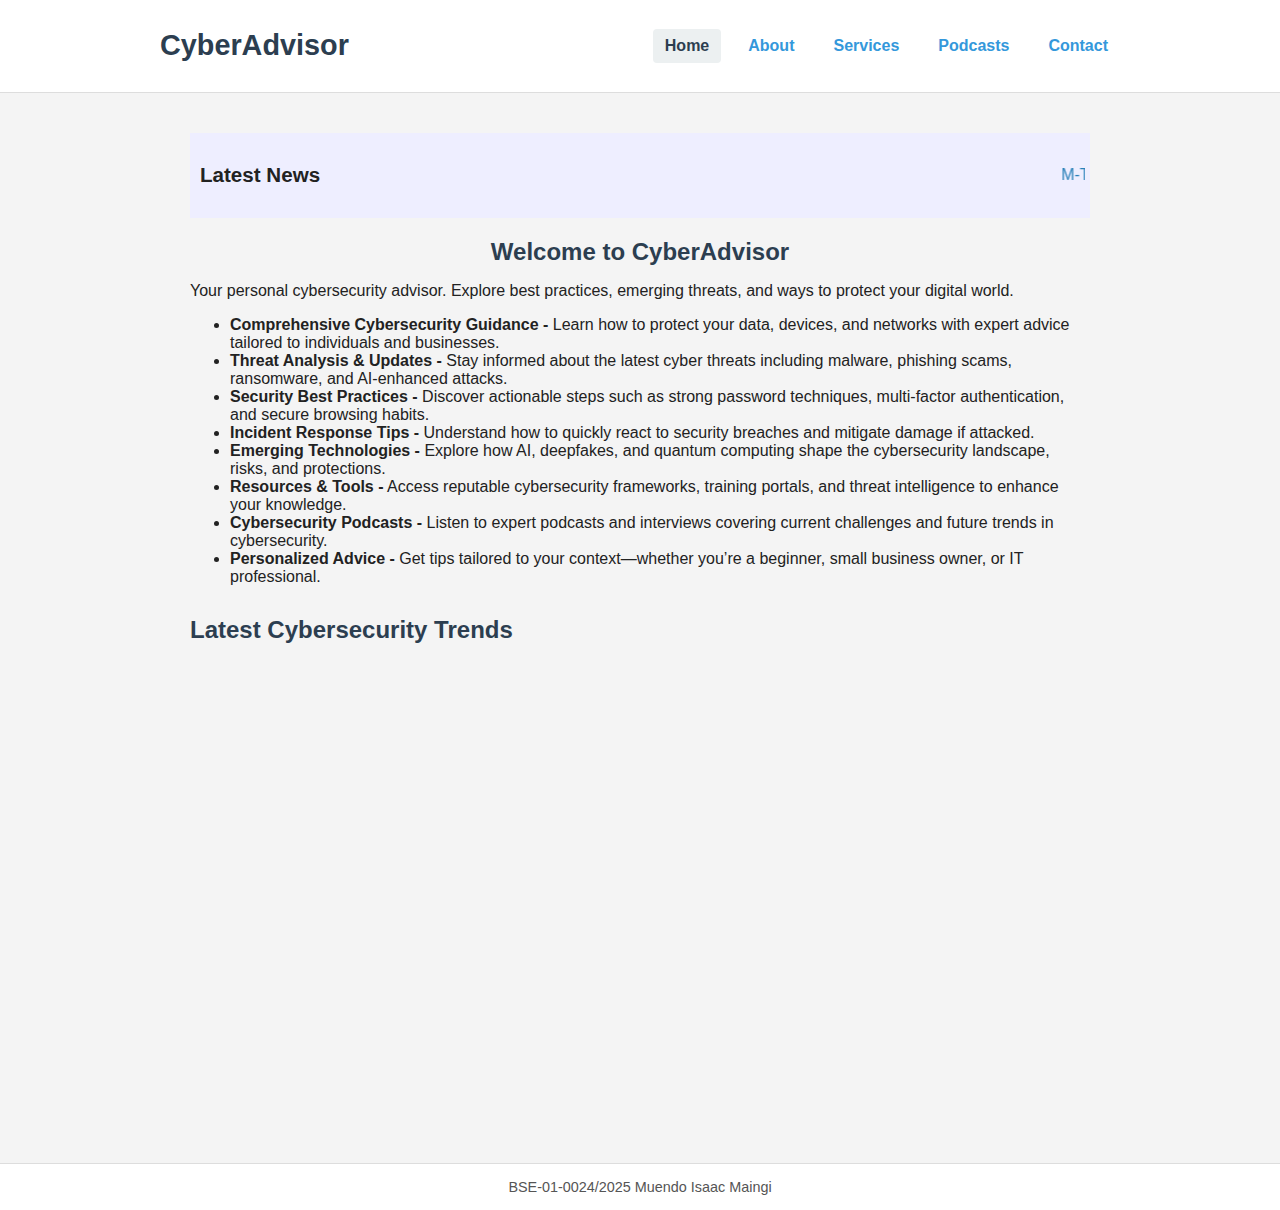
<file: assignment2/index.html>
<!DOCTYPE html>
<html lang="en">
  <head>
    <meta charset="UTF-8" />
    <meta name="viewport" content="width=device-width, initial-scale=1" />
    <title>Cybersecurity Advisor - Home</title>
    <link rel="stylesheet" href="style.css" />
  </head>
  <body>
    <header>
      <div class="header-container">
        <h1 class="logo">CyberAdvisor</h1>
        <nav>
          <a href="index.html" class="active">Home</a>
          <a href="about.html">About</a>
          <a href="services.html">Services</a>
          <a href="podcasts.html">Podcasts</a>
          <a href="contact.html">Contact</a>
        </nav>
      </div>
    </header>

    <main class="main-content">
      <div class="news-container">
        <div class="latest-news">
          <h3>Latest News</h3>
        </div>
        <marquee
          behavior="scroll"
          direction="left"
          scrollamount="3"
          class="news-ticker"
        >
          <a
            href="https://posts.kictanet.or.ke/m-tiba-data-breach-has-exposed-millions-of-kenyan-health-records/"
            >M-Tiba Data Breach has Exposed Millions of Kenyan Health Records</a
          >
          &nbsp;&nbsp;
          <a
            href="https://techtrendske.co.ke/2025/10/31/kras-x-account-hacked-amidst-national-cybersecurity-week/"
            >KRA’s X Account Hacked Amidst National Cybersecurity Week</a
          >
          &nbsp;&nbsp;
          <a
            href="https://k24.digital/411/experts-warn-that-kenya-faces-an-acute-cybersecurity-manpower-shortage"
            >Experts warn that Kenya faces an acute cybersecurity manpower shortage</a
          >
          &nbsp;&nbsp;
        </marquee>
      </div>

      <section>
        <h2 style="text-align: center">Welcome to CyberAdvisor</h2>
        <p>
          Your personal cybersecurity advisor. Explore best practices, emerging
          threats, and ways to protect your digital world.
        </p>
        <ul>
          <li>
            <strong>Comprehensive Cybersecurity Guidance -</strong> Learn how to
            protect your data, devices, and networks with expert advice tailored
            to individuals and businesses.
          </li>
          <li>
            <strong>Threat Analysis & Updates -</strong> Stay informed about the
            latest cyber threats including malware, phishing scams, ransomware,
            and AI-enhanced attacks.
          </li>
          <li>
            <strong>Security Best Practices -</strong> Discover actionable steps
            such as strong password techniques, multi-factor authentication, and
            secure browsing habits.
          </li>
          <li>
            <strong>Incident Response Tips -</strong> Understand how to quickly
            react to security breaches and mitigate damage if attacked.
          </li>
          <li>
            <strong>Emerging Technologies -</strong> Explore how AI, deepfakes,
            and quantum computing shape the cybersecurity landscape, risks, and
            protections.
          </li>
          <li>
            <strong>Resources & Tools -</strong> Access reputable cybersecurity
            frameworks, training portals, and threat intelligence to enhance
            your knowledge.
          </li>
          <li>
            <strong>Cybersecurity Podcasts -</strong> Listen to expert podcasts
            and interviews covering current challenges and future trends in
            cybersecurity.
          </li>
          <li>
            <strong>Personalized Advice -</strong> Get tips tailored to your
            context—whether you’re a beginner, small business owner, or IT
            professional.
          </li>
        </ul>
      </section>

      <section>
        <h2>Latest Cybersecurity Trends</h2>
        <iframe
          src="https://www.youtube.com/embed/kqaMIFEz15s"
          title="Cybersecurity Trends for 2025 and Beyond"
          frameborder="0"
          allowfullscreen
        ></iframe>
      </section>
    </main>

    <footer>BSE-01-0024/2025 Muendo Isaac Maingi</footer>
  </body>
</html>
</file>
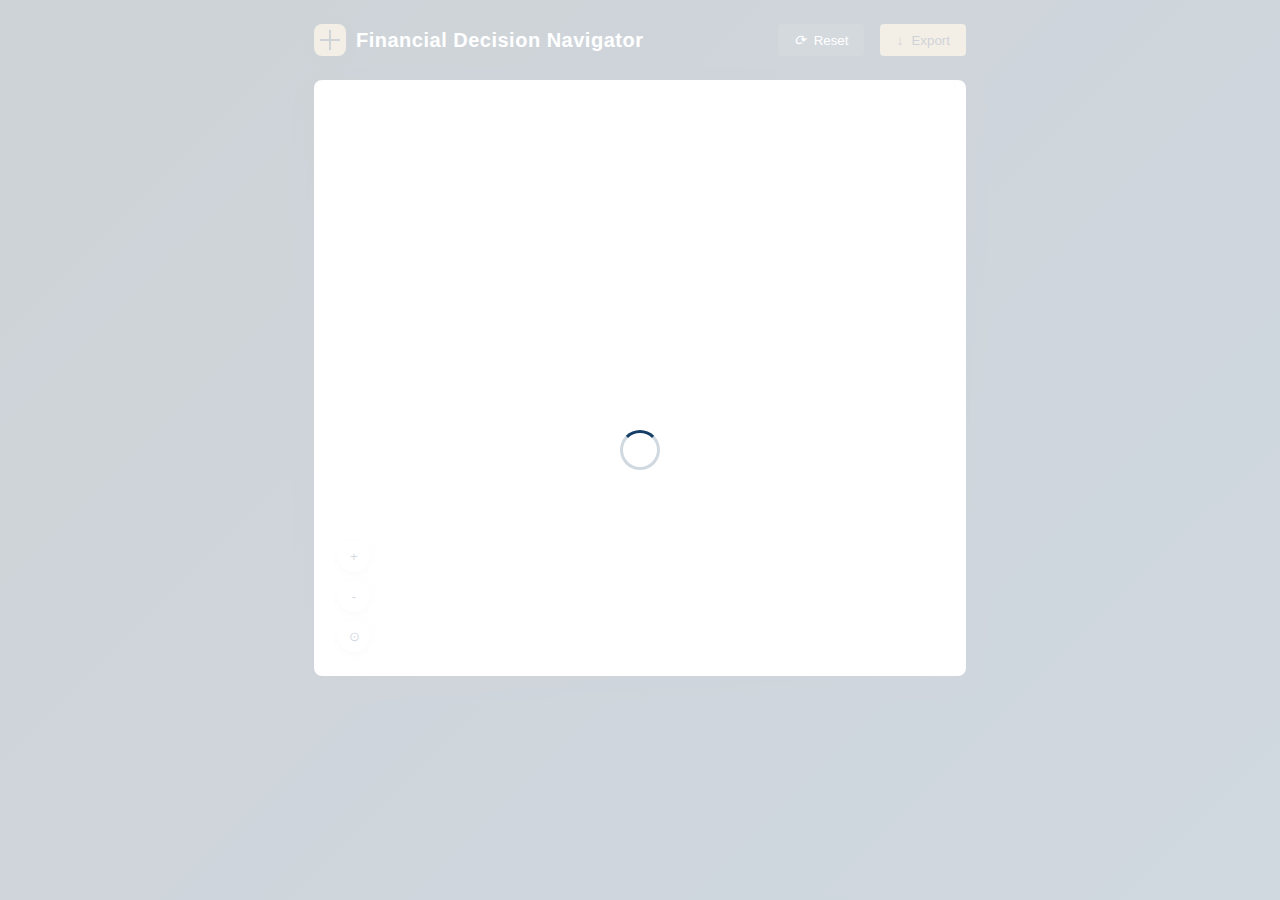
<file: assignment1/process.html>
<html>
<head>
    <meta charset="UTF-8">
    <meta name="viewport" content="width=device-width, initial-scale=1.0">
    <title>Financial Decision-Making Flowchart</title>
    <style>
        :root {
            --primary-dark: #0d2338;
            --primary: #153e66;
            --primary-light: #2a5d8f;
            --secondary: #4c5c6b;
            --accent: #c0aa83;
            --light-gray: #e5e8ec;
            --white: #ffffff;
            --shadow: rgba(0, 0, 20, 0.1);
        }

        * {
            margin: 0;
            padding: 0;
            box-sizing: border-box;
            font-family: 'Segoe UI', Tahoma, Geneva, Verdana, sans-serif;
        }

        body {
            background: linear-gradient(135deg, var(--primary-dark), var(--primary));
            color: var(--white);
            height: 100vh;
            display: flex;
            flex-direction: column;
            overflow: hidden;
        }

        .container {
            width: 100%;
            max-width: 700px;
            height: 100%;
            max-height: 700px;
            margin: 0 auto;
            padding: 1.5rem;
            display: flex;
            flex-direction: column;
            overflow: hidden;
        }

        header {
            display: flex;
            justify-content: space-between;
            align-items: center;
            margin-bottom: 1.5rem;
        }

        .logo {
            display: flex;
            align-items: center;
        }

        .logo-icon {
            width: 32px;
            height: 32px;
            background: var(--accent);
            border-radius: 8px;
            position: relative;
            margin-right: 10px;
            box-shadow: 0 4px 12px var(--shadow);
        }

        .logo-icon::before, .logo-icon::after {
            content: '';
            position: absolute;
            background: var(--primary-dark);
        }

        .logo-icon::before {
            width: 60%;
            height: 2px;
            top: 50%;
            left: 20%;
            transform: translateY(-50%);
        }

        .logo-icon::after {
            width: 2px;
            height: 60%;
            left: 50%;
            top: 20%;
            transform: translateX(-50%);
        }

        .logo h1 {
            font-size: 1.25rem;
            font-weight: 600;
            letter-spacing: 0.5px;
        }

        .controls {
            display: flex;
            gap: 1rem;
        }

        .btn {
            background: rgba(255, 255, 255, 0.1);
            border: none;
            padding: 0.5rem 1rem;
            border-radius: 4px;
            color: var(--white);
            font-weight: 500;
            cursor: pointer;
            transition: all 0.2s ease;
            display: flex;
            align-items: center;
            gap: 0.5rem;
        }

        .btn:hover {
            background: rgba(255, 255, 255, 0.2);
        }

        .btn-primary {
            background: var(--accent);
            color: var(--primary-dark);
        }

        .btn-primary:hover {
            background: #d1bb94;
        }

        .btn i {
            font-size: 0.875rem;
        }

        .flowchart-container {
            flex: 1;
            overflow: auto;
            background: var(--white);
            border-radius: 8px;
            box-shadow: 0 8px 24px var(--shadow);
            position: relative;
        }

        .grid {
            position: absolute;
            width: 100%;
            height: 100%;
            background-size: 20px 20px;
            background-image: 
                linear-gradient(to right, rgba(200, 205, 210, 0.1) 1px, transparent 1px),
                linear-gradient(to bottom, rgba(200, 205, 210, 0.1) 1px, transparent 1px);
            z-index: 1;
        }

        .flowchart {
            position: relative;
            padding: 2rem;
            min-width: 600px;
            min-height: 500px;
            z-index: 2;
        }

        .node {
            position: absolute;
            width: 180px;
            background: var(--white);
            border-radius: 6px;
            box-shadow: 0 4px 12px var(--shadow);
            padding: 1rem;
            transition: all 0.3s ease;
            cursor: pointer;
            z-index: 3;
        }

        .node:hover {
            transform: translateY(-4px);
            box-shadow: 0 8px 20px var(--shadow);
        }

        .node.expanded {
            width: 280px;
            z-index: 10;
        }

        .node-header {
            display: flex;
            align-items: center;
            margin-bottom: 0.5rem;
        }

        .node-icon {
            width: 24px;
            height: 24px;
            border-radius: 50%;
            display: flex;
            align-items: center;
            justify-content: center;
            margin-right: 8px;
            font-size: 0.75rem;
            background: var(--light-gray);
            color: var(--primary);
            font-weight: bold;
        }

        .decision .node-icon {
            background: var(--primary-light);
            color: var(--white);
        }

        .risk .node-icon {
            background: #e57373;
            color: var(--white);
        }

        .outcome .node-icon {
            background: #81c784;
            color: var(--white);
        }

        .node-title {
            font-weight: 600;
            color: var(--primary-dark);
            font-size: 0.9rem;
        }

        .node-content {
            color: var(--secondary);
            font-size: 0.8rem;
            line-height: 1.4;
        }

        .node-details {
            margin-top: 0.75rem;
            padding-top: 0.75rem;
            border-top: 1px solid var(--light-gray);
            font-size: 0.75rem;
            display: none;
        }

        .expanded .node-details {
            display: block;
        }

        .node-metrics {
            display: flex;
            gap: 1rem;
            margin-top: 0.5rem;
        }

        .metric {
            display: flex;
            flex-direction: column;
            background: var(--light-gray);
            padding: 0.5rem;
            border-radius: 4px;
            text-align: center;
            flex: 1;
        }

        .metric-value {
            font-weight: 600;
            color: var(--primary);
            font-size: 0.9rem;
        }

        .metric-label {
            font-size: 0.7rem;
            color: var(--secondary);
        }

        .connections {
            position: absolute;
            top: 0;
            left: 0;
            width: 100%;
            height: 100%;
            z-index: 2;
            pointer-events: none;
        }

        .tooltip {
            position: absolute;
            bottom: 100%;
            left: 50%;
            transform: translateX(-50%);
            background: var(--primary-dark);
            color: var(--white);
            padding: 0.5rem 0.75rem;
            border-radius: 4px;
            font-size: 0.75rem;
            opacity: 0;
            transition: opacity 0.2s ease;
            pointer-events: none;
            white-space: nowrap;
            z-index: 100;
        }

        .tooltip::after {
            content: '';
            position: absolute;
            top: 100%;
            left: 50%;
            transform: translateX(-50%);
            border-width: 5px;
            border-style: solid;
            border-color: var(--primary-dark) transparent transparent;
        }

        .node:hover .tooltip {
            opacity: 1;
        }

        .node-more {
            position: absolute;
            right: 8px;
            top: 8px;
            width: 16px;
            height: 16px;
            display: flex;
            align-items: center;
            justify-content: center;
            border-radius: 50%;
            background: var(--light-gray);
            color: var(--secondary);
            font-size: 0.8rem;
            cursor: pointer;
            transition: all 0.2s ease;
        }

        .node-more:hover {
            background: var(--primary-light);
            color: var(--white);
        }

        .expanded .node-more {
            transform: rotate(45deg);
        }

        .data-panel {
            position: absolute;
            right: 1.5rem;
            bottom: 1.5rem;
            width: 240px;
            background: var(--white);
            border-radius: 8px;
            box-shadow: 0 8px 24px var(--shadow);
            padding: 1rem;
            transform: translateY(120%);
            transition: transform 0.3s ease;
            z-index: 100;
        }

        .data-panel.active {
            transform: translateY(0);
        }

        .panel-header {
            display: flex;
            justify-content: space-between;
            align-items: center;
            margin-bottom: 0.75rem;
            color: var(--primary-dark);
            font-weight: 600;
        }

        .panel-close {
            width: 20px;
            height: 20px;
            display: flex;
            align-items: center;
            justify-content: center;
            border-radius: 50%;
            background: var(--light-gray);
            color: var(--secondary);
            font-size: 0.8rem;
            cursor: pointer;
            transition: all 0.2s ease;
        }

        .panel-close:hover {
            background: #e57373;
            color: var(--white);
        }

        .panel-content {
            font-size: 0.8rem;
            color: var(--secondary);
        }

        .data-row {
            display: flex;
            justify-content: space-between;
            padding: 0.5rem 0;
            border-bottom: 1px solid var(--light-gray);
        }

        .data-row:last-child {
            border-bottom: none;
        }

        .data-label {
            color: var(--secondary);
        }

        .data-value {
            color: var(--primary-dark);
            font-weight: 500;
        }

        .zoom-controls {
            position: absolute;
            left: 1.5rem;
            bottom: 1.5rem;
            display: flex;
            flex-direction: column;
            gap: 0.5rem;
            z-index: 100;
        }

        .zoom-btn {
            width: 32px;
            height: 32px;
            border-radius: 50%;
            background: var(--white);
            color: var(--primary);
            border: none;
            box-shadow: 0 2px 8px var(--shadow);
            display: flex;
            align-items: center;
            justify-content: center;
            cursor: pointer;
            transition: all 0.2s ease;
        }

        .zoom-btn:hover {
            background: var(--primary);
            color: var(--white);
        }

        .loading {
            position: absolute;
            top: 0;
            left: 0;
            width: 100%;
            height: 100%;
            background: rgba(255, 255, 255, 0.8);
            display: flex;
            align-items: center;
            justify-content: center;
            z-index: 1000;
        }

        .spinner {
            width: 40px;
            height: 40px;
            border: 3px solid rgba(21, 62, 102, 0.2);
            border-radius: 50%;
            border-top: 3px solid var(--primary);
            animation: spin 1s linear infinite;
        }

        @keyframes spin {
            0% { transform: rotate(0deg); }
            100% { transform: rotate(360deg); }
        }

        .notification {
            position: fixed;
            top: 1rem;
            left: 50%;
            transform: translateX(-50%);
            padding: 0.75rem 1.5rem;
            background: var(--white);
            color: var(--primary-dark);
            border-radius: 4px;
            box-shadow: 0 4px 12px var(--shadow);
            z-index: 1000;
            font-size: 0.875rem;
            opacity: 0;
            transition: opacity 0.3s ease;
        }

        .notification.show {
            opacity: 1;
        }

        @media (max-width: 600px) {
            .container {
                padding: 1rem;
            }

            .logo h1 {
                font-size: 1rem;
            }

            .btn {
                padding: 0.5rem;
            }

            .btn span {
                display: none;
            }

            .node {
                width: 150px;
            }

            .node.expanded {
                width: 220px;
            }

            .data-panel {
                width: calc(100% - 2rem);
                left: 1rem;
                right: 1rem;
            }
        }
    </style>
</head>
<body>
    <div class="container">
        <header>
            <div class="logo">
                <div class="logo-icon"></div>
                <h1>Financial Decision Navigator</h1>
            </div>
            <div class="controls">
                <button class="btn" id="reset-btn">
                    <i>⟳</i>
                    <span>Reset</span>
                </button>
                <button class="btn btn-primary" id="export-btn">
                    <i>↓</i>
                    <span>Export</span>
                </button>
            </div>
        </header>

        <div class="flowchart-container">
            <div class="grid"></div>
            <div class="flowchart" id="flowchart">
                <!-- Nodes will be dynamically generated -->
            </div>
            <svg class="connections" id="connections"></svg>

            <div class="zoom-controls">
                <button class="zoom-btn" id="zoom-in">+</button>
                <button class="zoom-btn" id="zoom-out">-</button>
                <button class="zoom-btn" id="zoom-reset">⊙</button>
            </div>

            <div class="data-panel" id="data-panel">
                <div class="panel-header">
                    <span>Node Analysis</span>
                    <div class="panel-close" id="panel-close">✕</div>
                </div>
                <div class="panel-content">
                    <div class="data-row">
                        <div class="data-label">Risk Score:</div>
                        <div class="data-value">78/100</div>
                    </div>
                    <div class="data-row">
                        <div class="data-label">Expected Return:</div>
                        <div class="data-value">12.4%</div>
                    </div>
                    <div class="data-row">
                        <div class="data-label">Time Horizon:</div>
                        <div class="data-value">Medium (3-5y)</div>
                    </div>
                    <div class="data-row">
                        <div class="data-label">Volatility:</div>
                        <div class="data-value">Medium-High</div>
                    </div>
                    <div class="data-row">
                        <div class="data-label">Recommendation:</div>
                        <div class="data-value">Proceed with Caution</div>
                    </div>
                </div>
            </div>
        </div>

        <div class="loading" id="loading">
            <div class="spinner"></div>
        </div>

        <div class="notification" id="notification">Report has been exported successfully</div>
    </div>

    <script>
        document.addEventListener('DOMContentLoaded', function() {
            // Flowchart data
            const nodes = [
                {
                    id: 1,
                    type: 'decision',
                    title: 'Investment Allocation',
                    content: 'Determine optimal asset allocation based on risk profile and market conditions.',
                    details: 'Analysis of current market sentiment indicates moderate risk in equity markets with potential upside in tech and healthcare sectors.',
                    metrics: [
                        { label: 'Risk', value: 'Medium' },
                        { label: 'Timeline', value: '1-2 Yrs' }
                    ],
                    x: 50,
                    y: 50,
                    connections: [2, 3]
                },
                {
                    id: 2,
                    type: 'decision',
                    title: 'Risk Assessment',
                    content: 'Evaluate exposure to market volatility and liquidity constraints.',
                    details: 'Quantitative analysis shows 68% probability of achieving target returns within acceptable volatility parameters.',
                    metrics: [
                        { label: 'Confidence', value: '68%' },
                        { label: 'Impact', value: 'High' }
                    ],
                    x: 300,
                    y: 50,
                    connections: [4, 5]
                },
                {
                    id: 3,
                    type: 'risk',
                    title: 'Regulatory Compliance',
                    content: 'Ensure adherence to SEC guidelines and internal governance standards.',
                    details: 'Recent regulatory changes require enhanced disclosure for alternative investments. Compliance deadline: End of Q2.',
                    metrics: [
                        { label: 'Status', value: 'Review' },
                        { label: 'Deadline', value: 'Q2 End' }
                    ],
                    x: 50,
                    y: 200,
                    connections: [6]
                },
                {
                    id: 4,
                    type: 'risk',
                    title: 'Market Volatility',
                    content: 'Evaluate potential impact of current market conditions on portfolio.',
                    details: 'VIX currently at 22.4, indicating moderate market anxiety. Recommend implementing hedging strategies for downside protection.',
                    metrics: [
                        { label: 'VIX', value: '22.4' },
                        { label: 'Trend', value: 'Rising' }
                    ],
                    x: 300,
                    y: 200,
                    connections: [7]
                },
                {
                    id: 5,
                    type: 'decision',
                    title: 'Liquidity Analysis',
                    content: 'Assess cash requirements against investment timeline.',
                    details: 'Cash flow projections indicate sufficient liquidity for next 8 months. Consider maintaining 15% in short-term instruments.',
                    metrics: [
                        { label: 'Cash', value: '15%' },
                        { label: 'Coverage', value: '8 Mos' }
                    ],
                    x: 450,
                    y: 150,
                    connections: [7]
                },
                {
                    id: 6,
                    type: 'outcome',
                    title: 'Conservative Strategy',
                    content: 'Emphasis on capital preservation with moderate income generation.',
                    details: 'Recommended allocation: 40% bonds, 25% blue-chip equities, 20% alternatives, 15% cash equivalents.',
                    metrics: [
                        { label: 'Yield', value: '4.2%' },
                        { label: 'Risk', value: 'Low' }
                    ],
                    x: 150,
                    y: 350,
                    connections: []
                },
                {
                    id: 7,
                    type: 'outcome',
                    title: 'Balanced Growth',
                    content: 'Blended approach balancing growth opportunities with downside protection.',
                    details: 'Recommended allocation: 50% equities (with sector tilts), 30% fixed income, 15% alternatives, 5% cash.',
                    metrics: [
                        { label: 'Yield', value: '6.8%' },
                        { label: 'Risk', value: 'Medium' }
                    ],
                    x: 400,
                    y: 350,
                    connections: []
                }
            ];

            // Initialize flowchart
            const flowchart = document.getElementById('flowchart');
            const connectionsElem = document.getElementById('connections');
            const loading = document.getElementById('loading');
            const dataPanel = document.getElementById('data-panel');
            const notification = document.getElementById('notification');
            let scale = 1;
            let offsetX = 0;
            let offsetY = 0;
            let isDragging = false;
            let startX, startY;

            // Create nodes and connections
            function renderFlowchart() {
                // Clear existing elements
                flowchart.innerHTML = '';
                connectionsElem.innerHTML = '';

                // Create nodes
                nodes.forEach(node => {
                    const nodeElem = document.createElement('div');
                    nodeElem.className = `node ${node.type}`;
                    nodeElem.dataset.id = node.id;
                    nodeElem.style.left = `${node.x + offsetX}px`;
                    nodeElem.style.top = `${node.y + offsetY}px`;

                    // Create tooltip
                    const tooltip = document.createElement('div');
                    tooltip.className = 'tooltip';
                    tooltip.textContent = `Decision Node ${node.id}: ${node.title}`;
                    nodeElem.appendChild(tooltip);

                    // Node header
                    const nodeHeader = document.createElement('div');
                    nodeHeader.className = 'node-header';
                    
                    const nodeIcon = document.createElement('div');
                    nodeIcon.className = 'node-icon';
                    nodeIcon.textContent = node.id;
                    nodeHeader.appendChild(nodeIcon);
                    
                    const nodeTitle = document.createElement('div');
                    nodeTitle.className = 'node-title';
                    nodeTitle.textContent = node.title;
                    nodeHeader.appendChild(nodeTitle);
                    
                    nodeElem.appendChild(nodeHeader);

                    // Node content
                    const nodeContent = document.createElement('div');
                    nodeContent.className = 'node-content';
                    nodeContent.textContent = node.content;
                    nodeElem.appendChild(nodeContent);

                    // Node expand button
                    const nodeMore = document.createElement('div');
                    nodeMore.className = 'node-more';
                    nodeMore.textContent = '+';
                    nodeElem.appendChild(nodeMore);

                    // Node details (initially hidden)
                    const nodeDetails = document.createElement('div');
                    nodeDetails.className = 'node-details';
                    
                    const nodeDetailText = document.createElement('p');
                    nodeDetailText.textContent = node.details;
                    nodeDetails.appendChild(nodeDetailText);
                    
                    // Metrics
                    const nodeMetrics = document.createElement('div');
                    nodeMetrics.className = 'node-metrics';
                    
                    node.metrics.forEach(metric => {
                        const metricElem = document.createElement('div');
                        metricElem.className = 'metric';
                        
                        const metricValue = document.createElement('div');
                        metricValue.className = 'metric-value';
                        metricValue.textContent = metric.value;
                        metricElem.appendChild(metricValue);
                        
                        const metricLabel = document.createElement('div');
                        metricLabel.className = 'metric-label';
                        metricLabel.textContent = metric.label;
                        metricElem.appendChild(metricLabel);
                        
                        nodeMetrics.appendChild(metricElem);
                    });
                    
                    nodeDetails.appendChild(nodeMetrics);
                    nodeElem.appendChild(nodeDetails);

                    // Add event listener for expand/collapse
                    nodeMore.addEventListener('click', (e) => {
                        e.stopPropagation();
                        nodeElem.classList.toggle('expanded');
                        renderConnections(); // Re-render connections when node size changes
                    });

                    // Add event listener for node click (show data panel)
                    nodeElem.addEventListener('click', () => {
                        dataPanel.classList.add('active');
                    });
                    
                    flowchart.appendChild(nodeElem);
                });

                renderConnections();
            }

            // Draw connections between nodes
            function renderConnections() {
                connectionsElem.innerHTML = '';

                nodes.forEach(node => {
                    if (!node.connections || node.connections.length === 0) return;

                    const sourceElem = document.querySelector(`.node[data-id="${node.id}"]`);
                    if (!sourceElem) return;

                    const sourceRect = sourceElem.getBoundingClientRect();
                    const flowchartRect = flowchart.getBoundingClientRect();

                    node.connections.forEach(targetId => {
                        const targetElem = document.querySelector(`.node[data-id="${targetId}"]`);
                        if (!targetElem) return;

                        const targetRect = targetElem.getBoundingClientRect();

                        // Calculate positions relative to the SVG
                        const x1 = sourceRect.left + sourceRect.width / 2 - flowchartRect.left;
                        const y1 = sourceRect.top + sourceRect.height - flowchartRect.top;
                        const x2 = targetRect.left + targetRect.width / 2 - flowchartRect.left;
                        const y2 = targetRect.top - flowchartRect.top;

                        // Create path with bezier curve
                        const path = document.createElementNS('http://www.w3.org/2000/svg', 'path');
                        const midY = y1 + (y2 - y1) * 0.5;
                        const d = `M${x1},${y1} C${x1},${midY} ${x2},${midY} ${x2},${y2}`;
                        
                        path.setAttribute('d', d);
                        path.setAttribute('stroke', '#4c5c6b');
                        path.setAttribute('stroke-width', '2');
                        path.setAttribute('fill', 'none');
                        path.setAttribute('stroke-dasharray', '0');
                        path.setAttribute('marker-end', 'url(#arrow)');

                        // Create arrow marker if it doesn't exist
                        let marker = document.getElementById('arrow');
                        if (!marker) {
                            const defs = document.createElementNS('http://www.w3.org/2000/svg', 'defs');
                            marker = document.createElementNS('http://www.w3.org/2000/svg', 'marker');
                            marker.setAttribute('id', 'arrow');
                            marker.setAttribute('viewBox', '0 0 10 10');
                            marker.setAttribute('refX', '5');
                            marker.setAttribute('refY', '5');
                            marker.setAttribute('markerWidth', '6');
                            marker.setAttribute('markerHeight', '6');
                            marker.setAttribute('orient', 'auto-start-reverse');

                            const arrow = document.createElementNS('http://www.w3.org/2000/svg', 'path');
                            arrow.setAttribute('d', 'M 0 0 L 10 5 L 0 10 z');
                            arrow.setAttribute('fill', '#4c5c6b');
                            
                            marker.appendChild(arrow);
                            defs.appendChild(marker);
                            connectionsElem.appendChild(defs);
                        }

                        connectionsElem.appendChild(path);

                        // Animate the connection
                        const length = path.getTotalLength();
                        path.setAttribute('stroke-dasharray', length);
                        path.setAttribute('stroke-dashoffset', length);
                        
                        setTimeout(() => {
                            path.style.transition = 'stroke-dashoffset 1s ease-in-out';
                            path.setAttribute('stroke-dashoffset', '0');
                        }, 100);
                    });
                });
            }

            // Initialize zoom and pan functionality
            function initZoomPan() {
                const zoomIn = document.getElementById('zoom-in');
                const zoomOut = document.getElementById('zoom-out');
                const zoomReset = document.getElementById('zoom-reset');

                zoomIn.addEventListener('click', () => {
                    scale += 0.1;
                    applyTransform();
                });

                zoomOut.addEventListener('click', () => {
                    scale = Math.max(0.5, scale - 0.1);
                    applyTransform();
                });

                zoomReset.addEventListener('click', () => {
                    scale = 1;
                    offsetX = 0;
                    offsetY = 0;
                    applyTransform();
                });

                // Enable dragging the flowchart
                flowchart.addEventListener('mousedown', (e) => {
                    if (e.target === flowchart || e.target.classList.contains('grid')) {
                        isDragging = true;
                        startX = e.clientX;
                        startY = e.clientY;
                        flowchart.style.cursor = 'grabbing';
                    }
                });

                document.addEventListener('mousemove', (e) => {
                    if (!isDragging) return;
                    
                    const dx = e.clientX - startX;
                    const dy = e.clientY - startY;
                    
                    offsetX += dx / scale;
                    offsetY += dy / scale;
                    
                    startX = e.clientX;
                    startY = e.clientY;
                    
                    applyTransform();
                });

                document.addEventListener('mouseup', () => {
                    isDragging = false;
                    flowchart.style.cursor = 'default';
                });

                // Touch support
                flowchart.addEventListener('touchstart', (e) => {
                    if (e.target === flowchart || e.target.classList.contains('grid')) {
                        isDragging = true;
                        startX = e.touches[0].clientX;
                        startY = e.touches[0].clientY;
                    }
                });

                document.addEventListener('touchmove', (e) => {
                    if (!isDragging) return;
                    
                    const dx = e.touches[0].clientX - startX;
                    const dy = e.touches[0].clientY - startY;
                    
                    offsetX += dx / scale;
                    offsetY += dy / scale;
                    
                    startX = e.touches[0].clientX;
                    startY = e.touches[0].clientY;
                    
                    applyTransform();
                });

                document.addEventListener('touchend', () => {
                    isDragging = false;
                });
            }

            // Apply zoom and pan transformations
            function applyTransform() {
                flowchart.style.transform = `scale(${scale})`;
                nodes.forEach(node => {
                    const nodeElem = document.querySelector(`.node[data-id="${node.id}"]`);
                    if (nodeElem) {
                        nodeElem.style.left = `${node.x + offsetX}px`;
                        nodeElem.style.top = `${node.y + offsetY}px`;
                    }
                });
                renderConnections();
            }

            // Initialize data panel functionality
            function initDataPanel() {
                const panelClose = document.getElementById('panel-close');
                
                panelClose.addEventListener('click', () => {
                    dataPanel.classList.remove('active');
                });
            }

            // Initialize export functionality
            function initExport() {
                const exportBtn = document.getElementById('export-btn');
                
                exportBtn.addEventListener('click', () => {
                    loading.style.display = 'flex';
                    
                    // Simulate export process
                    setTimeout(() => {
                        loading.style.display = 'none';
                        notification.classList.add('show');
                        
                        setTimeout(() => {
                            notification.classList.remove('show');
                        }, 3000);
                    }, 1500);
                });
            }

            // Initialize reset functionality
            function initReset() {
                const resetBtn = document.getElementById('reset-btn');
                
                resetBtn.addEventListener('click', () => {
                    scale = 1;
                    offsetX = 0;
                    offsetY = 0;
                    applyTransform();
                    
                    // Reset expanded nodes
                    document.querySelectorAll('.node.expanded').forEach(node => {
                        node.classList.remove('expanded');
                    });
                    
                    // Close data panel
                    dataPanel.classList.remove('active');
                });
            }

            // Initialize application
            function init() {
                setTimeout(() => {
                    loading.style.display = 'none';
                    renderFlowchart();
                    initZoomPan();
                    initDataPanel();
                    initExport();
                    initReset();
                }, 1000);
            }

            init();

            // Resize handler
            window.addEventListener('resize', renderConnections);
        });
    </script>
</body>
</html>
</file>
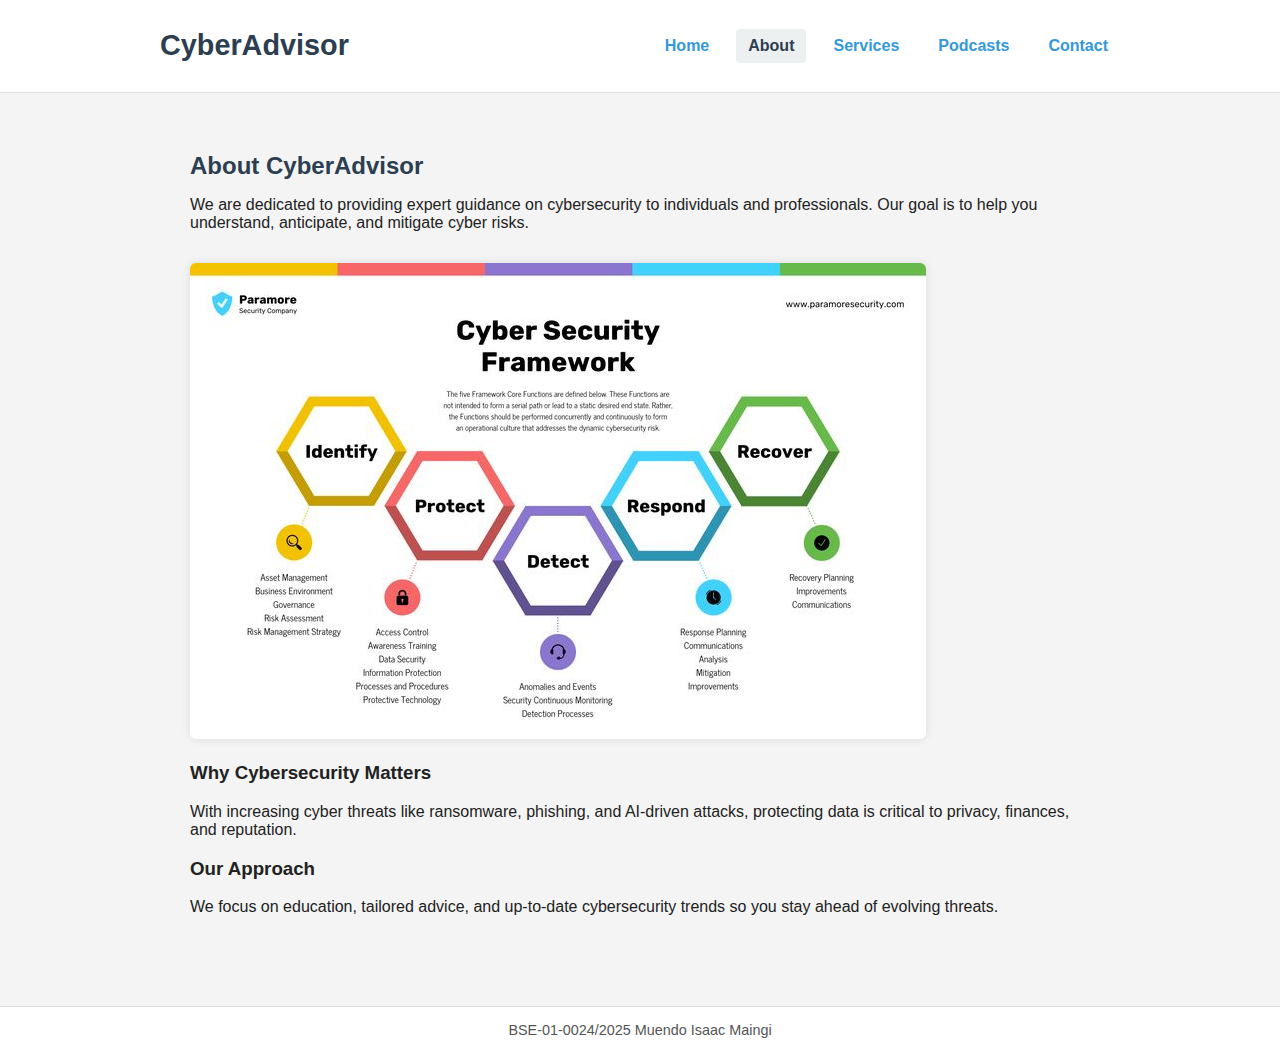
<file: assignment2/about.html>
<!DOCTYPE html>
<html lang="en">
<head>
  <meta charset="UTF-8" />
  <meta name="viewport" content="width=device-width, initial-scale=1" />
  <title>About CyberAdvisor</title>
  <link rel="stylesheet" href="style.css" />
</head>
<body>
<header>
  <div class="header-container">
    <h1 class="logo">CyberAdvisor</h1>
    <nav>
      <a href="index.html">Home</a>
      <a href="about.html" class="active">About</a>
      <a href="services.html">Services</a>
      <a href="podcasts.html">Podcasts</a>
      <a href="contact.html">Contact</a>
    </nav>
  </div>
</header>

<main>
  <section>
    <h2>About CyberAdvisor</h2>
    <p>We are dedicated to providing expert guidance on cybersecurity to individuals and professionals. Our goal is to help you understand, anticipate, and mitigate cyber risks.</p>
    <img src="cybersec-roadmap.jpg" alt="About cybersecurity" />
    <article>
      <h3>Why Cybersecurity Matters</h3>
      <p>With increasing cyber threats like ransomware, phishing, and AI-driven attacks, protecting data is critical to privacy, finances, and reputation.</p>
      <h3>Our Approach</h3>
      <p>We focus on education, tailored advice, and up-to-date cybersecurity trends so you stay ahead of evolving threats.</p>
    </article>
  </section>
</main>

<footer>
  BSE-01-0024/2025 Muendo Isaac Maingi
</footer>
</body>
</html>
</file>
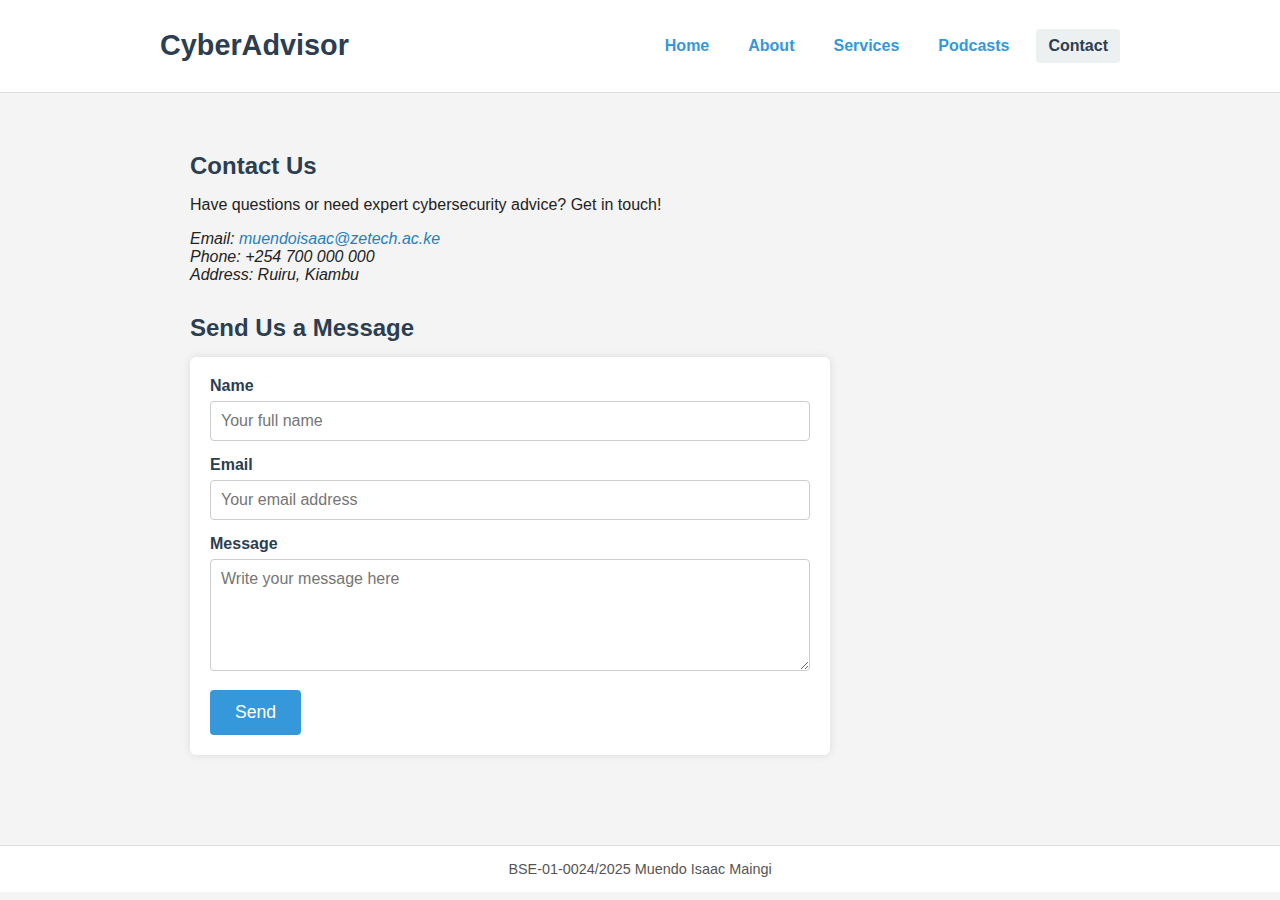
<file: assignment2/contact.html>
<!DOCTYPE html>
<html lang="en">
<head>
  <meta charset="UTF-8" />
  <meta name="viewport" content="width=device-width, initial-scale=1" />
  <title>Contact CyberAdvisor</title>
  <link rel="stylesheet" href="style.css" />
</head>
<body>
<header>
  <div class="header-container">
    <h1 class="logo">CyberAdvisor</h1>
    <nav>
      <a href="index.html">Home</a>
      <a href="about.html">About</a>
      <a href="services.html">Services</a>
      <a href="podcasts.html">Podcasts</a>
      <a href="contact.html" class="active">Contact</a>
    </nav>
  </div>
</header>

<main>
  <section>
    <h2>Contact Us</h2>
    <p>Have questions or need expert cybersecurity advice? Get in touch!</p>
    <address>
      Email: <a href="mailto:muendoisaac@zetech.ac.ke">muendoisaac@zetech.ac.ke</a><br />
      Phone: +254 700 000 000<br />
      Address: Ruiru, Kiambu
    </address>
  </section>

  <section>
    <h2>Send Us a Message</h2>
    <form action="#" method="post" class="contact-form">
      <label for="name">Name</label>
      <input type="text" id="name" name="name" placeholder="Your full name" required />

      <label for="email">Email</label>
      <input type="email" id="email" name="email" placeholder="Your email address" required />

      <label for="message">Message</label>
      <textarea id="message" name="message" rows="5" placeholder="Write your message here" required></textarea>

      <button type="submit">Send</button>
    </form>
  </section>
</main>

<footer>
  BSE-01-0024/2025 Muendo Isaac Maingi
</footer>
</body>
</html>
</file>
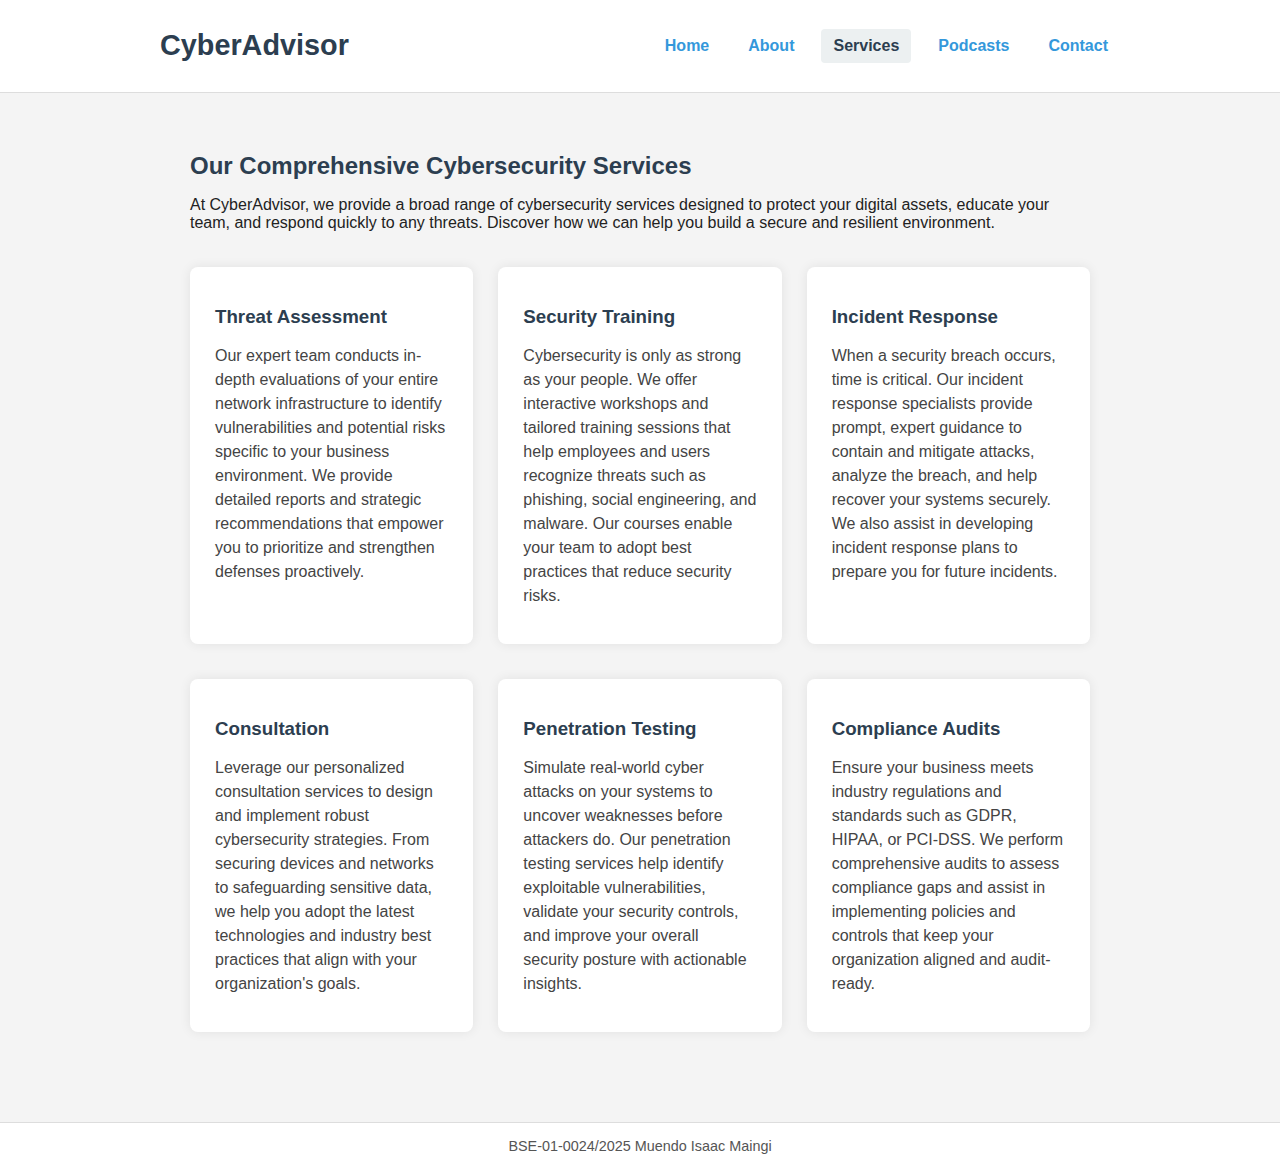
<file: assignment2/services.html>
<!DOCTYPE html>
<html lang="en">
<head>
  <meta charset="UTF-8" />
  <meta name="viewport" content="width=device-width, initial-scale=1" />
  <title>CyberAdvisor Services</title>
  <link rel="stylesheet" href="style.css" />
</head>
<body>
<header>
  <div class="header-container">
    <h1 class="logo">CyberAdvisor</h1>
    <nav>
      <a href="index.html">Home</a>
      <a href="about.html">About</a>
      <a href="services.html" class="active">Services</a>
      <a href="podcasts.html">Podcasts</a>
      <a href="contact.html">Contact</a>
    </nav>
  </div>
</header>

<main>
  <section>
    <h2>Our Comprehensive Cybersecurity Services</h2>
    <p>At CyberAdvisor, we provide a broad range of cybersecurity services designed to protect your digital assets, educate your team, and respond quickly to any threats. Discover how we can help you build a secure and resilient environment.</p>

    <div class="services-container">
      <article class="service-card">
        <h3>Threat Assessment</h3>
        <p>Our expert team conducts in-depth evaluations of your entire network infrastructure to identify vulnerabilities and potential risks specific to your business environment. We provide detailed reports and strategic recommendations that empower you to prioritize and strengthen defenses proactively.</p>
      </article>

      <article class="service-card">
        <h3>Security Training</h3>
        <p>Cybersecurity is only as strong as your people. We offer interactive workshops and tailored training sessions that help employees and users recognize threats such as phishing, social engineering, and malware. Our courses enable your team to adopt best practices that reduce security risks.</p>
      </article>

      <article class="service-card">
        <h3>Incident Response</h3>
        <p>When a security breach occurs, time is critical. Our incident response specialists provide prompt, expert guidance to contain and mitigate attacks, analyze the breach, and help recover your systems securely. We also assist in developing incident response plans to prepare you for future incidents.</p>
      </article>

      <article class="service-card">
        <h3>Consultation</h3>
        <p>Leverage our personalized consultation services to design and implement robust cybersecurity strategies. From securing devices and networks to safeguarding sensitive data, we help you adopt the latest technologies and industry best practices that align with your organization's goals.</p>
      </article>

      <article class="service-card">
        <h3>Penetration Testing</h3>
        <p>Simulate real-world cyber attacks on your systems to uncover weaknesses before attackers do. Our penetration testing services help identify exploitable vulnerabilities, validate your security controls, and improve your overall security posture with actionable insights.</p>
      </article>

      <article class="service-card">
        <h3>Compliance Audits</h3>
        <p>Ensure your business meets industry regulations and standards such as GDPR, HIPAA, or PCI-DSS. We perform comprehensive audits to assess compliance gaps and assist in implementing policies and controls that keep your organization aligned and audit-ready.</p>
      </article>
    </div>
  </section>
</main>

<footer>
  BSE-01-0024/2025 Muendo Isaac Maingi
</footer>
</body>
</html>
</file>
<file: assignment2/style.css>
body {
  font-family: Arial, sans-serif;
  margin: 0;
  padding: 0;
  background-color: #f4f4f4;
  color: #222;
}

header {
  background-color: #ffffff;
  border-bottom: 1px solid #ddd;
  padding: 10px 20px;
}

.header-container {
  display: flex;
  align-items: center;
  justify-content: space-between;
  max-width: 960px;
  margin: 0 auto;
}

.logo {
  font-size: 1.8rem;
  font-weight: bold;
  color: #2c3e50;
}

nav {
  display: flex;
}

nav a {
  text-decoration: none;
  color: #3498db;
  margin-left: 15px;
  padding: 8px 12px;
  border-radius: 4px;
  font-weight: 600;
}

nav a:hover,
nav a.active {
  background-color: #ecf0f1;
  color: #2c3e50;
}

main {
  max-width: 900px;
  margin: 20px auto;
  padding: 20px;
}

section {
  margin-bottom: 30px;
}

h2 {
  margin-bottom: 15px;
  color: #2c3e50;
}

img {
  max-width: 100%;
  height: auto;
  border-radius: 4px;
  margin-top: 10px;
}

article {
  margin-top: 10px;
}

.news-container {
  display: flex;
  align-items: center;
  padding: 5px;
  background-color: #eef;
}

.latest-news {
  flex: 1;
  padding: 5px;
  font-weight: bold;
  font-size: 1.1rem;
}

.news-ticker {
  flex: 2;
  font-size: 1rem;
  color: #c00;
}

.contact-form {
  background: #fff;
  padding: 20px;
  border-radius: 6px;
  box-shadow: 0 0 8px rgba(0,0,0,0.1);
  max-width: 600px;
}

.contact-form label {
  display: block;
  margin-bottom: 6px;
  font-weight: 600;
  color: #2c3e50;
}

.services-container {
  display: grid;
  grid-template-columns: repeat(auto-fit, minmax(280px, 1fr));
  gap: 25px;
  margin-top: 25px;
}

.service-card {
  background-color: #fff;
  padding: 20px 25px;
  border-radius: 8px;
  box-shadow: 0 0 12px rgba(0,0,0,0.08);
  transition: box-shadow 0.3s ease;
}

.service-card:hover {
  box-shadow: 0 0 20px rgba(0,0,0,0.15);
}

.service-card h3 {
  color: #2c3e50;
  margin-bottom: 12px;
}

.service-card p {
  color: #444;
  line-height: 1.5;
  font-size: 1rem;
}

main section img {
  max-width: 100%;
  height: auto;
  margin-top: 15px;
  border-radius: 6px;
  box-shadow: 0 0 10px rgba(0,0,0,0.1);
}

.contact-form input,
.contact-form textarea {
  width: 100%;
  padding: 10px;
  margin-bottom: 15px;
  border: 1px solid #ccc;
  border-radius: 4px;
  font-size: 1rem;
  font-family: inherit;
  resize: vertical;
  box-sizing: border-box;
}

.contact-form input:focus,
.contact-form textarea:focus {
  border-color: #3498db;
  outline: none;
  box-shadow: 0 0 5px #3498db;
}

.contact-form button {
  background-color: #3498db;
  color: #fff;
  border: none;
  padding: 12px 25px;
  border-radius: 4px;
  font-size: 1.1rem;
  cursor: pointer;
  transition: background-color 0.3s ease;
}

.contact-form button:hover {
  background-color: #2980b9;
}

footer {
  background-color: #ffffff;
  border-top: 1px solid #ddd;
  padding: 15px 20px;
  text-align: center;
  margin-top: 40px;
  font-size: 0.9rem;
  color: #555;
}

video, iframe {
  width: 100%;
  height: 400px;
  margin-top: 10px;
  border-radius: 6px;
  outline: none;
}

audio {
  width: 100%;
  margin-top: 10px;
  border-radius: 6px;
  outline: none;
}

a {
  color: #2980b9;
  text-decoration: none;
}

a:hover {
  text-decoration: underline;
}

@media(max-width: 768px) {
  .header-container {
    flex-direction: column;
    align-items: flex-start;
  }
  nav {
    margin-top: 10px;
    flex-wrap: wrap;
  }
  nav a {
    margin-left: 0;
    margin-right: 10px;
    margin-bottom: 6px;
  }
}
</file>
